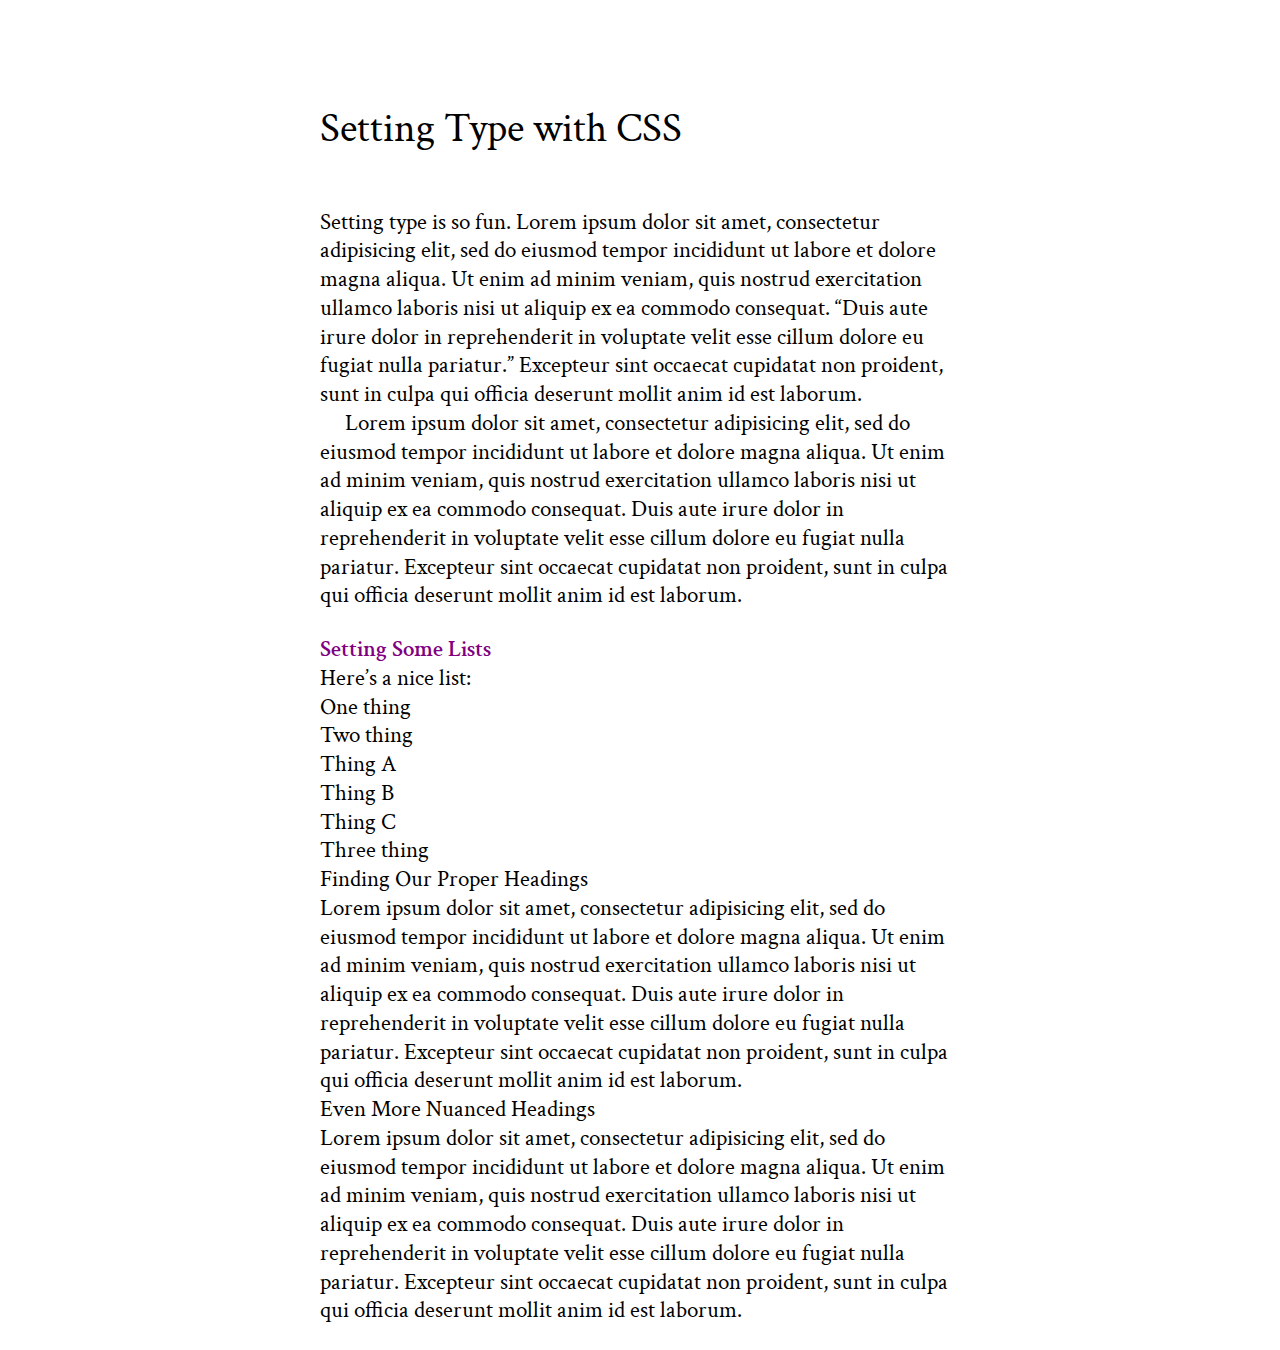
<file: index.html>
<!DOCTYPE html>
<html lang="en">
<head>
  <title>Setting Type with CSS</title>
  <meta charset="utf-8" />
  <meta name="viewport" content="width=device-width,initial-scale=1.0,shrink-to-fit=no" />
  <link rel="stylesheet" href="assets/css/screen.css" />
</head>
<body>

  <article>
    <h1>Setting Type with&nbsp;CSS</h1>
    <p>
      <strong>Setting type is so fun.</strong> <b>Lorem ipsum dolor sit amet</b>, consectetur
      adipisicing elit, sed do eiusmod tempor incididunt ut labore et dolore magna aliqua. Ut enim
      ad minim veniam, quis nostrud <i>exercitation ullamco laboris nisi</i> ut aliquip ex ea
      commodo consequat. “Duis aute irure dolor in reprehenderit in voluptate velit esse cillum
      dolore eu fugiat nulla pariatur.” Excepteur sint occaecat cupidatat non proident, sunt in culpa
      qui officia deserunt mollit anim id est laborum.
    </p>
    <p>
      Lorem ipsum dolor sit amet, consectetur adipisicing elit, sed do eiusmod tempor incididunt ut
      labore et dolore magna aliqua. Ut enim ad minim veniam, quis nostrud exercitation ullamco
      laboris nisi ut aliquip ex ea commodo consequat. Duis aute irure dolor in reprehenderit in
      voluptate velit esse cillum dolore eu fugiat nulla pariatur. Excepteur sint occaecat cupidatat
      non proident, sunt in culpa qui officia deserunt mollit anim id est laborum.
    </p>
    <h2>Setting Some Lists</h2>
    <p>Here’s a nice list:</p>
    <ul>
      <li>One thing</li>
      <li>
        Two thing
        <ul>
          <li>Thing A</li>
          <li>Thing B</li>
          <li>Thing C</li>
        </ul>
      </li>
      <li>Three thing</li>
    </ul>
    <h3>Finding Our Proper Headings</h3>
    <p>
      Lorem ipsum dolor sit amet, consectetur adipisicing elit, sed do eiusmod tempor incididunt ut
      labore et dolore magna aliqua. Ut enim ad minim veniam, quis nostrud exercitation ullamco
      laboris nisi ut aliquip ex ea commodo consequat. Duis aute irure dolor in reprehenderit in
      voluptate velit esse cillum dolore eu fugiat nulla pariatur. Excepteur sint occaecat cupidatat
      non proident, sunt in culpa qui officia deserunt mollit anim id est laborum.
    </p>
    <h3>Even More Nuanced Headings</h3>
    <p>
      Lorem ipsum dolor sit amet, consectetur adipisicing elit, sed do eiusmod tempor incididunt ut
      labore et dolore magna aliqua. Ut enim ad minim veniam, quis nostrud exercitation ullamco
      laboris nisi ut aliquip ex ea commodo consequat. Duis aute irure dolor in reprehenderit in
      voluptate velit esse cillum dolore eu fugiat nulla pariatur. Excepteur sint occaecat cupidatat
      non proident, sunt in culpa qui officia deserunt mollit anim id est laborum.
    </p>
  </article>

</body>
</html>
</file>
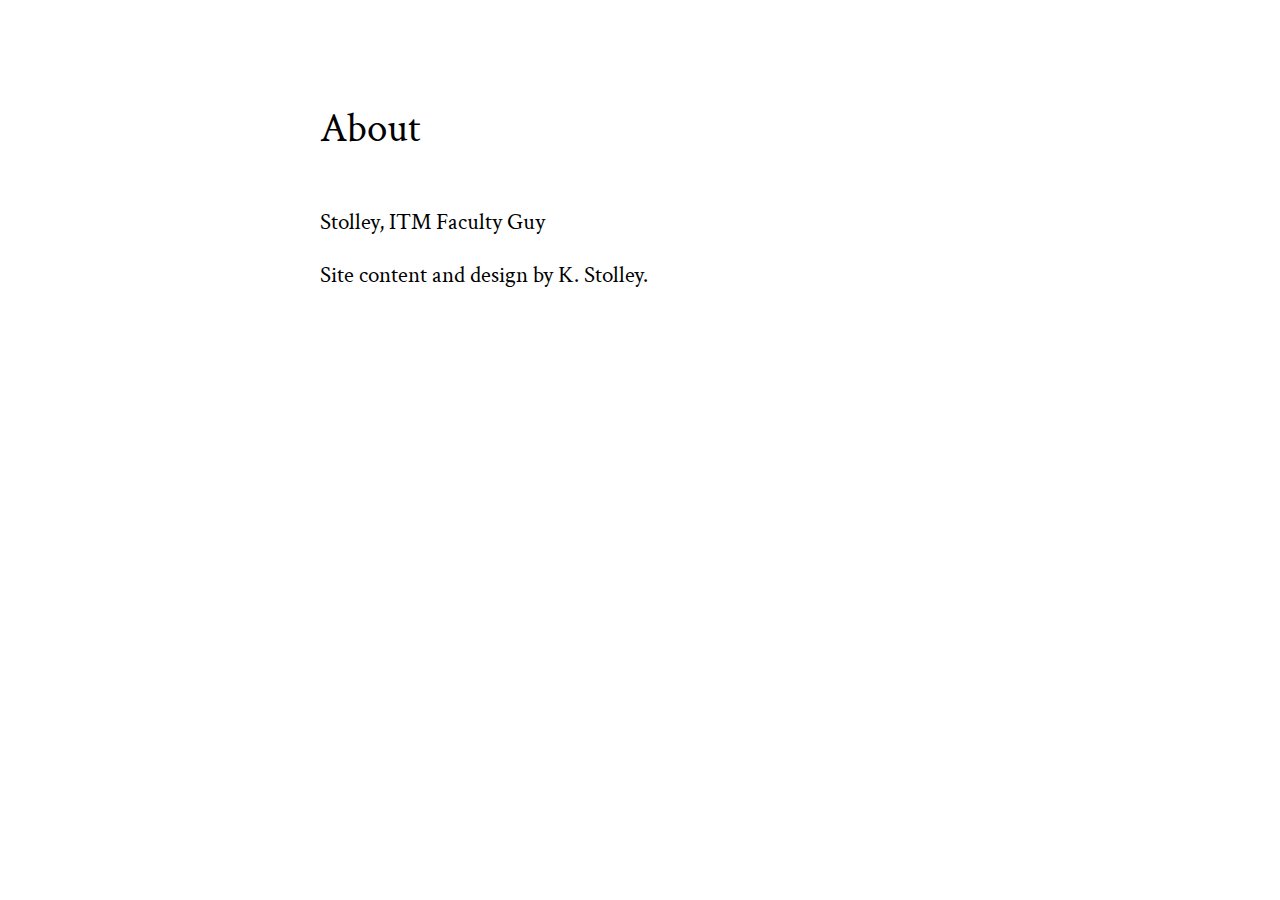
<file: about/index.html>
<!DOCTYPE html>
<html lang="en" id="about-page">
<head>
  <title>Stolley: About</title>
  <meta charset="utf-8" />
  <meta name="viewport" content="width=device-width,initial-scale=1.0,shrink-to-fit=no" />
  <link rel="stylesheet" href="../assets/css/screen.css" />
</head>
<body>
  <header id="header">
    <h1>About</h1>
    <p class="tagline">Stolley, ITM Faculty Guy</p>
  </header>
  <main id="content">
    <article id="primary">
      <h2></h2>
    </article>
    <aside id="secondary">
    </aside>
  </main>
  <footer id="footer">
    <small>Site content and design by K. Stolley.</small>
  </footer>
</body>
</html>
</file>
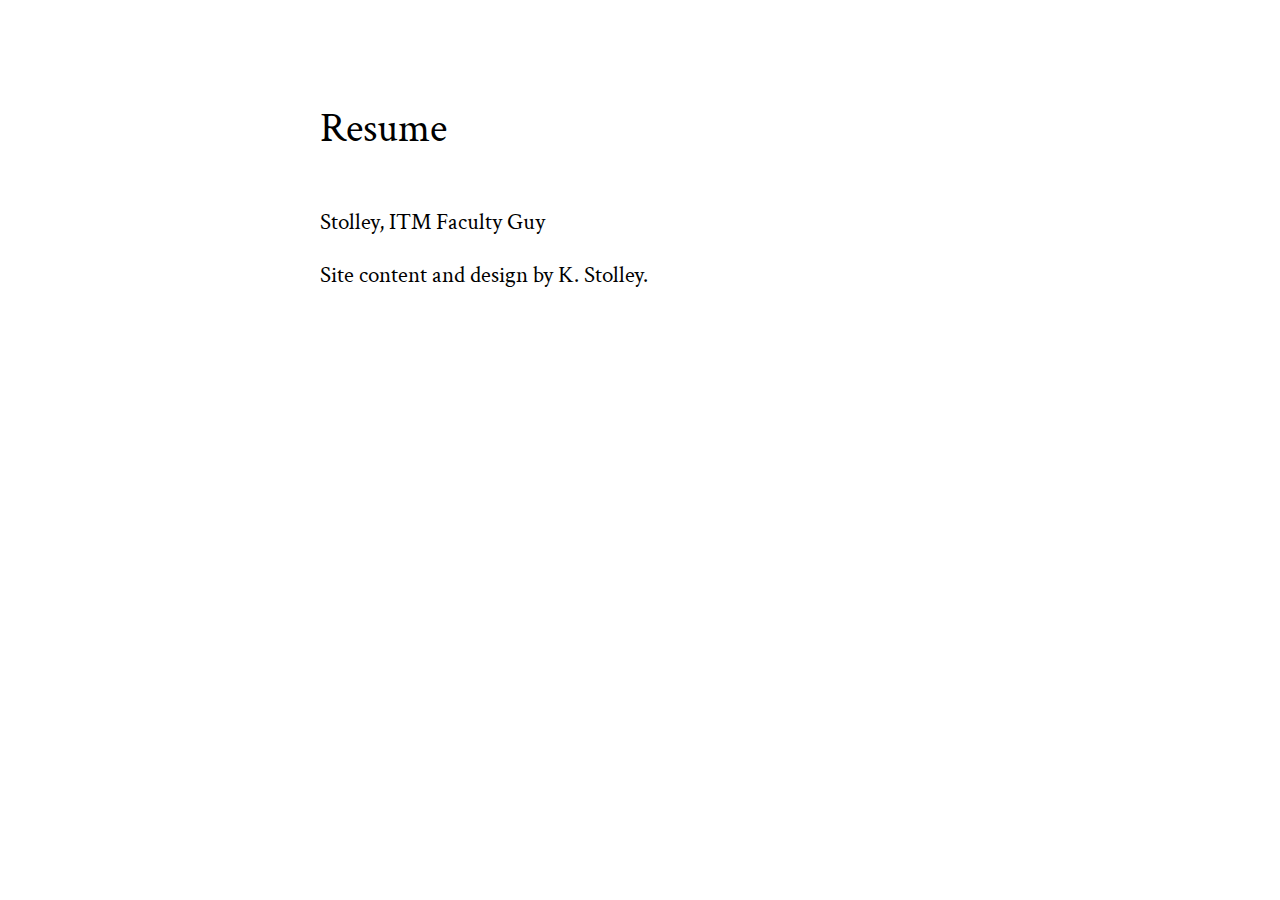
<file: resume/index.html>
<!DOCTYPE html>
<html lang="en" id="resume-page">
<head>
  <title>Stolley: Resume</title>
  <meta charset="utf-8" />
  <meta name="viewport" content="width=device-width,initial-scale=1.0,shrink-to-fit=no" />
  <link rel="stylesheet" href="../assets/css/screen.css" />
</head>
<body>
  <header id="header">
    <h1>Resume</h1>
    <p class="tagline">Stolley, ITM Faculty Guy</p>
  </header>
  <main id="content">
    <article id="primary">
      <h2></h2>
    </article>
    <aside id="secondary">
    </aside>
  </main>
  <footer id="footer">
    <small>Site content and design by K. Stolley.</small>
  </footer>
</body>
</html>
</file>
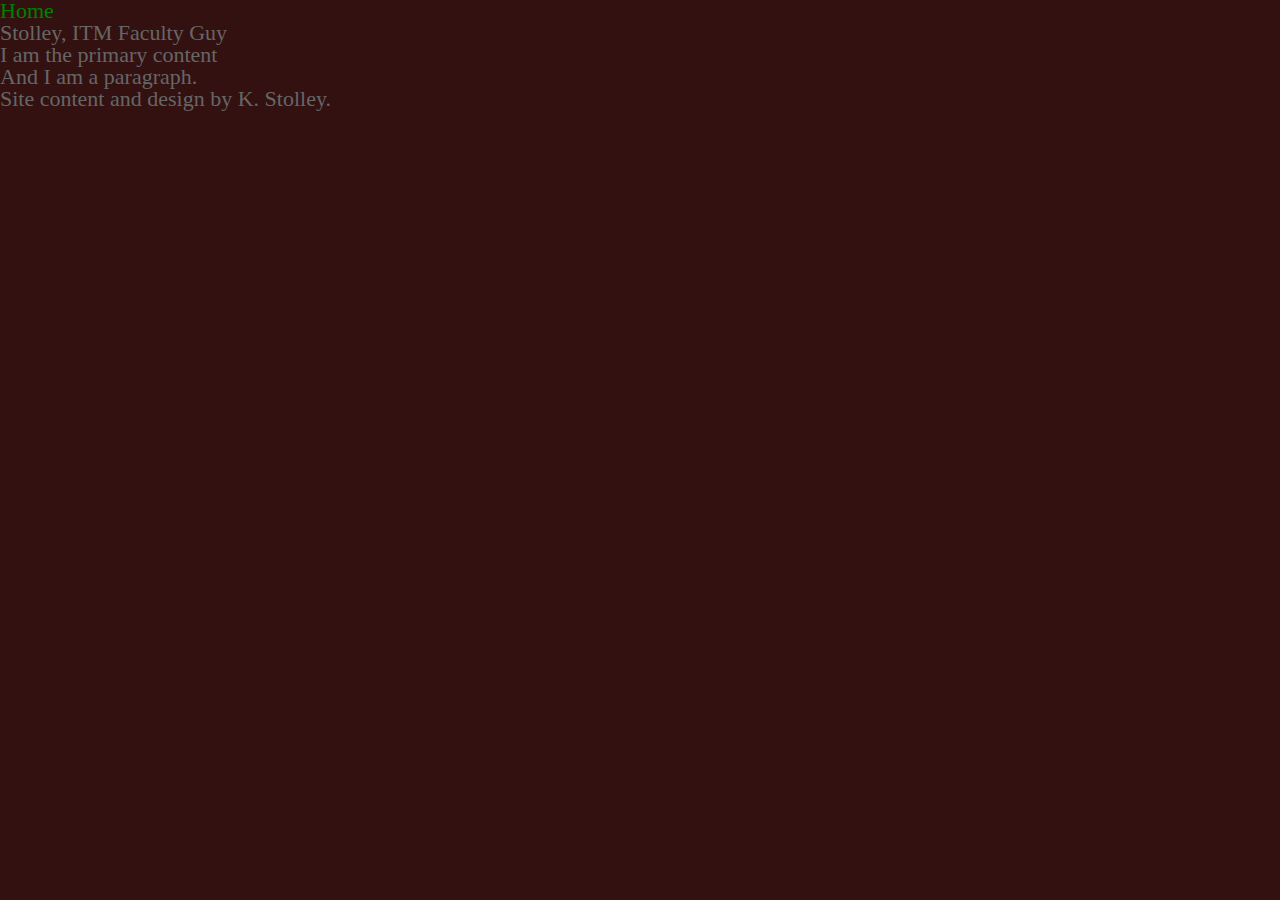
<file: site-scoping/index.html>
<!DOCTYPE html>
<html lang="en" id="home-page">
<head>
  <title>Stolley: Home</title>
  <meta charset="utf-8" />
  <meta name="viewport" content="width=device-width,initial-scale=1.0,shrink-to-fit=no" />
  <link rel="stylesheet" href="assets/css/screen.css" />
</head>
<body>
  <header id="header">
    <h1>Home</h1>
    <p class="tagline">Stolley, ITM Faculty Guy</p>
  </header>
  <main id="content">
    <article id="primary">
      <h2>I am the primary content</h2>
      <p class="introduction">
        And I am a paragraph.
      </p>




    </article>
    <aside id="secondary">
    </aside>
  </main>
  <footer id="footer">
    <small>Site content and design by K. Stolley.</small>
  </footer>
</body>
</html>
</file>
<file: assets/css/screen.css>
@import url('https://fonts.googleapis.com/css2?family=Crimson+Text:ital,wght@0,400;0,600;0,700;1,400&display=swap');
@import url('//basehold.it/25');

/* http://meyerweb.com/eric/tools/css/reset/
   v2.0 | 20110126
   License: none (public domain)
*/
/* stylelint-disable */
a,abbr,acronym,address,applet,article,aside,audio,b,big,blockquote,body,canvas,caption,center,cite,code,dd,del,details,dfn,div,dl,dt,em,embed,fieldset,figcaption,figure,footer,form,h1,h2,h3,h4,h5,h6,header,hgroup,html,i,iframe,img,ins,kbd,label,legend,li,mark,menu,nav,object,ol,output,p,pre,q,ruby,s,samp,section,small,span,strike,strong,sub,summary,sup,table,tbody,td,tfoot,th,thead,time,tr,tt,u,ul,var,video{margin:0;padding:0;border:0;font:inherit;vertical-align:baseline}article,aside,details,figcaption,figure,footer,header,hgroup,main,menu,nav,section{display:block}html{line-height:1}body{line-height:inherit}ol,ul{list-style:none}blockquote,q{quotes:none}blockquote:after,blockquote:before,q:after,q:before{content:'';content:none}table{border-collapse:collapse;border-spacing:0}
/* stylelint-enable */

/* Begin site styles below */

/* Base Styles */
/*
*  - Almost always element selectors (html, h1, p, etc.)
*  - Almost always aimed at typography, typographic grid
*    and colors
*  - Almost always mobile-first styles
*/

/*
  Setting type according to a 3:4 (Major Third) Modular Scale:
  https://www.modularscale.com/?20&px&1.333
*/

/*
* A note about em values and context:
* WHENEVER you change a `font-size` property, you have
* ALREADY changed your context for computing em values.
*/

html {
  font-family: 'Crimson Text', 'Hoefler Text', Georgia, 'Times New Roman', Times, Roman, serif;
  font-size: 1.25em; /* 20 / 16 = 1.25 */
  line-height: 1.25em; /* 25 / 20 = 1.25 */
  padding: 25px;
}

h1 {
  text-align: center;
  font-size: 1.7769em; /* 35.538 / 20 = 1.7769 */ /* Two steps up modular scale */
  line-height: 1.4069446789em; /* 50 / 35.538 1.4069446789 */
}
h2 {
  padding-top: 25px;
  font-weight: 600;
  color: purple;
}
p {
}
p + p {
  text-indent: 25px;
}

/* Layout Styles */
/*
* - Almost always ID selectors (#header, #content, #footer, etc.)
* - Almost exclusively aimed at layout (padding/margin, grid, flexbox, etc.)
* - Initially mobile-first styles
*/




/* Modular Styles */
/*
* - Almost always either class selectors or relationship selectors
*   (.information, #header ul, etc.)
* - Almost always aimed at decorative flourishes (borders, backgrounds,
*   special presenation of groups of elements)
*
*/




/* State Styles */
/*
*  - Two basic states: media queries, or JavaScript-based styles
*  - The states, particularly media queries, often take the order of
*    Base, Layout, and Modular styles within them.
*  - For JavaScript, the selectors will primarily if not exclusively
*    consist of class selectors (.active, .hidden, .featured)
*
*/

@media screen and (min-width: 490px) {
  html {
    padding: 25px 15% 25px 15%; /* 25 / 490 = 0.05102040816 */
  }
  h1 {
    text-align: left;
  }
}

@media screen and (min-width: 620px) {
  html {
    padding: 100px 25% 25px 25%; /* TRouBLe */
  }
  h1 {
    padding-bottom: 50px;
  }
}

@media screen and (min-width: 885px) {
  html {
    font-size: 1.4375em; /* 23 / 16 = */
  }
}
</file>
<file: site-scoping/assets/css/screen.css>
/* http://meyerweb.com/eric/tools/css/reset/
   v2.0 | 20110126
   License: none (public domain)
*/
/* stylelint-disable */
a,abbr,acronym,address,applet,article,aside,audio,b,big,blockquote,body,canvas,caption,center,cite,code,dd,del,details,dfn,div,dl,dt,em,embed,fieldset,figcaption,figure,footer,form,h1,h2,h3,h4,h5,h6,header,hgroup,html,i,iframe,img,ins,kbd,label,legend,li,mark,menu,nav,object,ol,output,p,pre,q,ruby,s,samp,section,small,span,strike,strong,sub,summary,sup,table,tbody,td,tfoot,th,thead,time,tr,tt,u,ul,var,video{margin:0;padding:0;border:0;font:inherit;vertical-align:baseline}article,aside,details,figcaption,figure,footer,header,hgroup,main,menu,nav,section{display:block}html{line-height:1}body{line-height:inherit}ol,ul{list-style:none}blockquote,q{quotes:none}blockquote:after,blockquote:before,q:after,q:before{content:'';content:none}table{border-collapse:collapse;border-spacing:0}
/* stylelint-enable */

/* Begin site styles below */

/* DRY: Don't Repeat Yourself */

html {
  color: #666;
  background: #311;
  font-size: 22px;
}
h1 { color: green; }
#about-page h1 { color: pink; }
</file>
